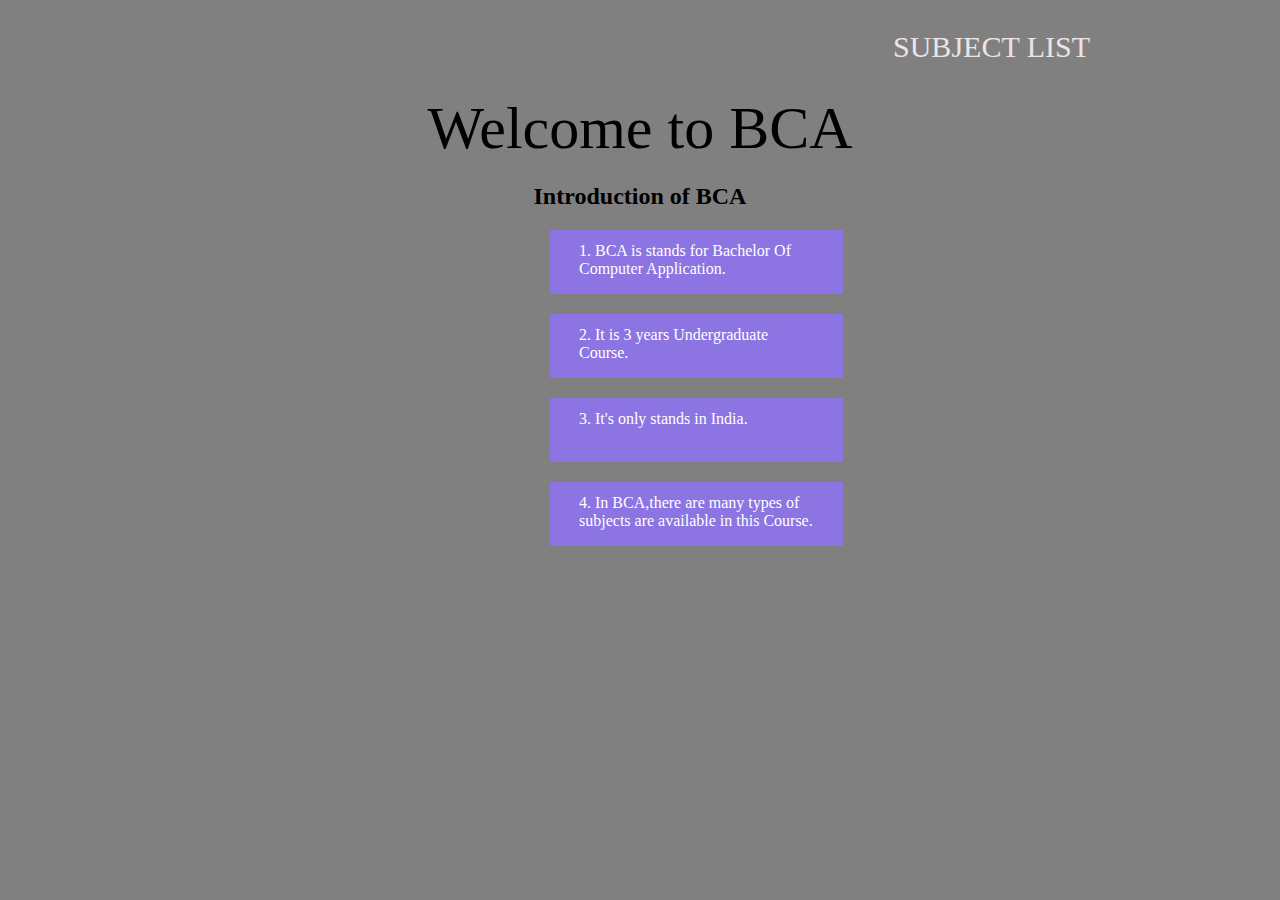
<file: button1.html>
<!DOCTYPE html>
<html lang="en">
<head>
    <meta charset="UTF-8">
    <meta http-equiv="X-UA-Compatible" content="IE=edge">
    <meta name="viewport" content="width=device-width, initial-scale=1.0">
    <title>BCA Page</title>
    <link rel="stylesheet" href="button1kesath.css">
</head>
<body>
    <section id='container'>
        <details id='list'>
            <summary class='summary1'><span>SUBJECT LIST</span></summary> 
            <ol>
                <li id='color1'class='pad'><b>Subject List</b></li>
                <li class="pad">1. ANDROID PROGRAMMING</li>
                <li class="pad">2. VERBAL ENGLISH</li>
                <li class="pad">3. JAVASCRIPT</li>
                <li class="pad">4. NETWORKING</li>
                <li class="pad">5. Python</li>
                <li class="pad">6. MATHS</li>
                <li class="pad">7. JAVA</li>
                <li class="pad">8. HTML</li>
                <li class="pad">9. DBMS</li>
                <li class="pad">10. C++</li>
                <li class="pad">11. CSS</li>
                <li class="pad">12. PHP</li>
                <li class="pad">13. CSA</li>
                <li class="pad">14. C</li>
                <li  id='color2'class="pad3"><b>Fees Semester wise</b></li>
                <li class="pad">15. First Semester: 24500</li>
                <li class="pad">16. Second Semester: 24500</li>
                <li class="pad">17. Third Semester: 24500</li>
                <li class="pad">18. Fourth Semester: 24500</li>
                <li class="pad">19. Fifth Semester: 24500</li>
                <li class="pad">20. Sixth Semester: 24500</li>
            </details>
        </div>
        <h1 class='heading'>Welcome to BCA</h1>
        <h2 class="heading2">Introduction of BCA</h2>
        <p>1. BCA is stands for Bachelor Of Computer Application.</p>
        <p class='color'>2. It is 3 years Undergraduate Course.</p>
        <p>3. It's only stands in India.</p>
        <p>4. In BCA,there are many types of subjects are available in this Course.</p>   
    </section>
</body>

</html>
</file>
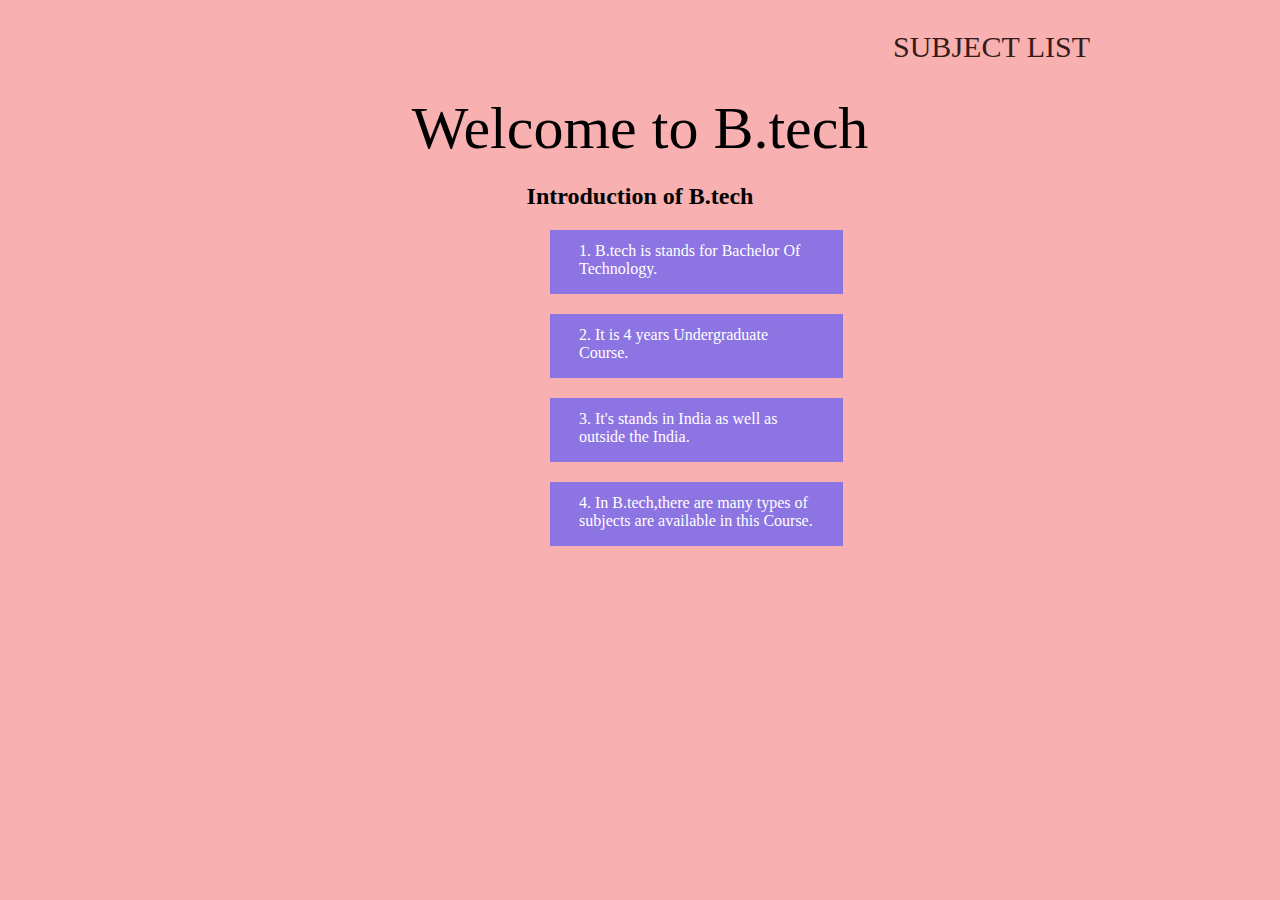
<file: button2.html>
<!DOCTYPE html>
<html>
    <head>
        <title>Third Page of the Webside</title>
        <link rel='stylesheet' href="button2kesath.css">
    </head>
    <body>
        <section id='container'>
            <details id='list'>
                <summary class='summary1'><span>SUBJECT LIST</span></summary> 
                <ol>
                    <li id='color1'class='pad'><b>Subject List</b></li>
                    <li class="pad">2. VERBAL ENGLISH</li>
                    <li class="pad">1. PHYSICS</li>
                    <li class="pad">3. CHEMISTRY</li>
                    <li class="pad">4. GRAPHICS</li>
                    <li class="pad">5. PYTHON</li>
                    <li class="pad">6. MATHS</li>
                    <li class="pad">7. JAVA</li>
                    <li class="pad">8. HTML</li>
                    <li class="pad">9. DBMS</li>
                    <li class="pad">10. C++</li>
                    <li class="pad">11. CSS</li>
                    <li class="pad">12. PHP</li>
                    <li class="pad">13. CSA</li>
                    <li class="pad">14. C</li>
                    <li  id='color2'class="pad3"><b>Fees Semester wise</b></li>
                    <li class="pad">15. First Semester: 50000</li>
                    <li class="pad">16. Second Semester: 50000</li>
                    <li class="pad">17. Third Semester: 50000</li>
                    <li class="pad">18. Fourth Semester: 50000</li>
                    <li class="pad">19. Fifth Semester: 50000</li>
                    <li class="pad">20. Sixth Semester: 50000</li>
                </details>
            </div>
            <h1 class='heading'>Welcome to B.tech</h1>
            <h2 class="heading2">Introduction of B.tech</h2>
            <p>1. B.tech is stands for Bachelor Of Technology.</p>
            <p class='color'>2. It is 4 years Undergraduate Course.</p>
            <p>3. It's stands in India as well as outside the India.</p>
            <p>4. In B.tech,there are many types of subjects are available in this Course.</p>   
        </section>
            
        </section>
    </body>
</html>
</file>
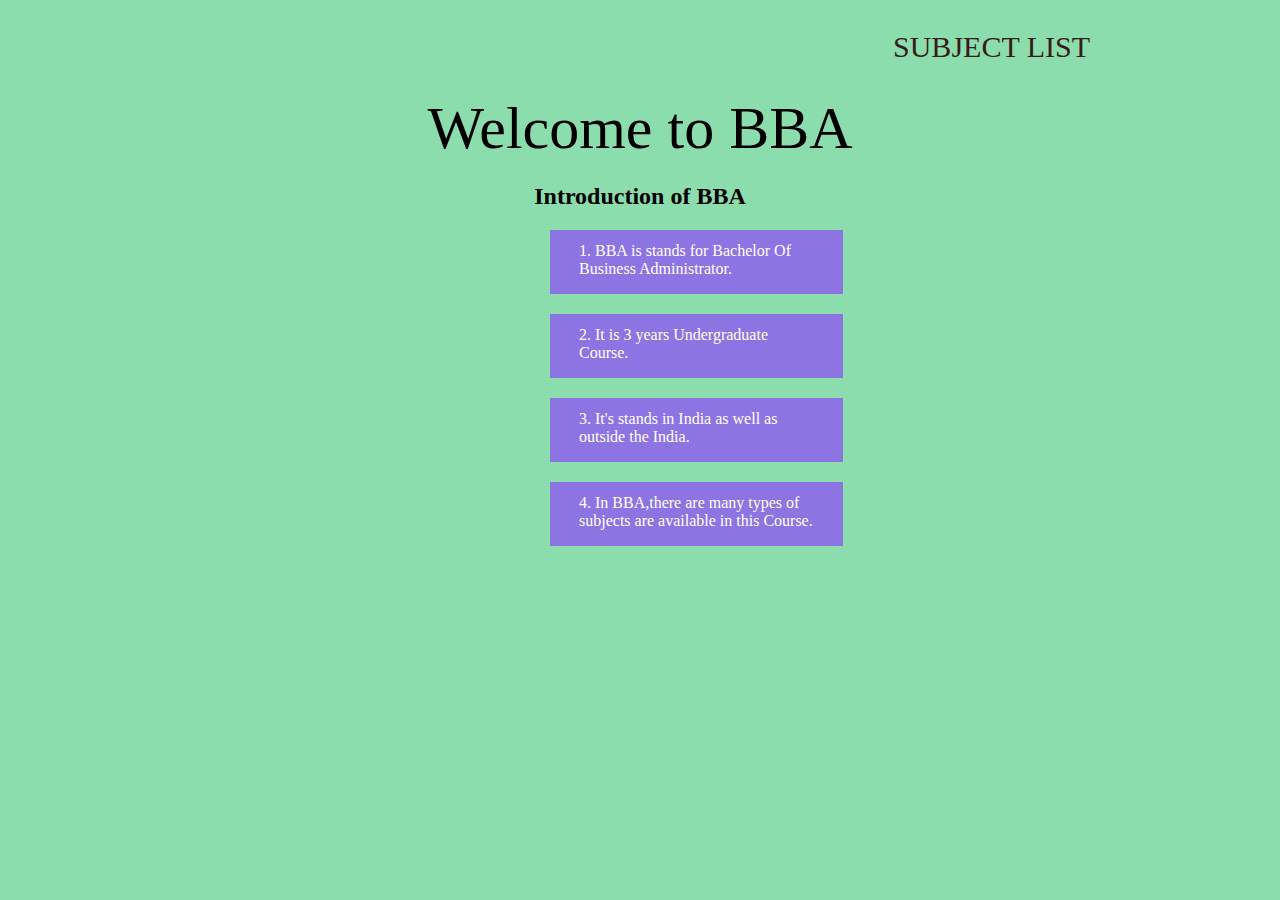
<file: button4.html>
<!DOCTYPE html>
<html>
    <head>
        <title>Third Page of the Webside</title>
        <link rel='stylesheet' href="button4kesath.css">
    </head>
    <body>
        <section id='container'>
            <details id='list'>
                <summary class='summary1'><span>SUBJECT LIST</span></summary> 
                <ol>
                    <li id='color1'class='pad'><b>Subject List</b></li>
                    <li class="pad">3. BUSINESS STUDIES</li>
                    <li class="pad">2. VERBAL ENGLISH</li>
                    <li class="pad">1. ACCOUNTS</li>
                    <li class="pad">4. HVPE</li>
                    <li class="pad">5. ECONOMICS</li>
                    <li class="pad">6. MATHS</li>
                    <li class="pad">7. JAVA</li>
                    <li class="pad">8. HTML</li>
                    <li class="pad">9. DBMS</li>
                    <li class="pad">10. C++</li>
                    <li class="pad">11. CSS</li>
                    <li class="pad">12. PHP</li>
                    <li class="pad">13. CSA</li>
                    <li class="pad">14. C</li>
                    <li  id='color2'class="pad3"><b>Fees Semester wise</b></li>
                    <li class="pad">15. First Semester: 24000</li>
                    <li class="pad">16. Second Semester: 24000</li>
                    <li class="pad">17. Third Semester: 24000</li>
                    <li class="pad">18. Fourth Semester: 24000</li>
                    <li class="pad">19. Fifth Semester: 24000</li>
                    <li class="pad">20. Sixth Semester: 24000</li>
                </details>
            </div>
            <h1 class='heading'>Welcome to BBA</h1>
            <h2 class="heading2">Introduction of BBA</h2>
            <p>1. BBA is stands for Bachelor Of Business Administrator.</p>
            <p class='color'>2. It is 3 years Undergraduate Course.</p>
            <p>3. It's stands in India as well as outside the India.</p>
            <p>4. In BBA,there are many types of subjects are available in this Course.</p>   
        </section>
            
        </section>
    </body>
</html>
</file>
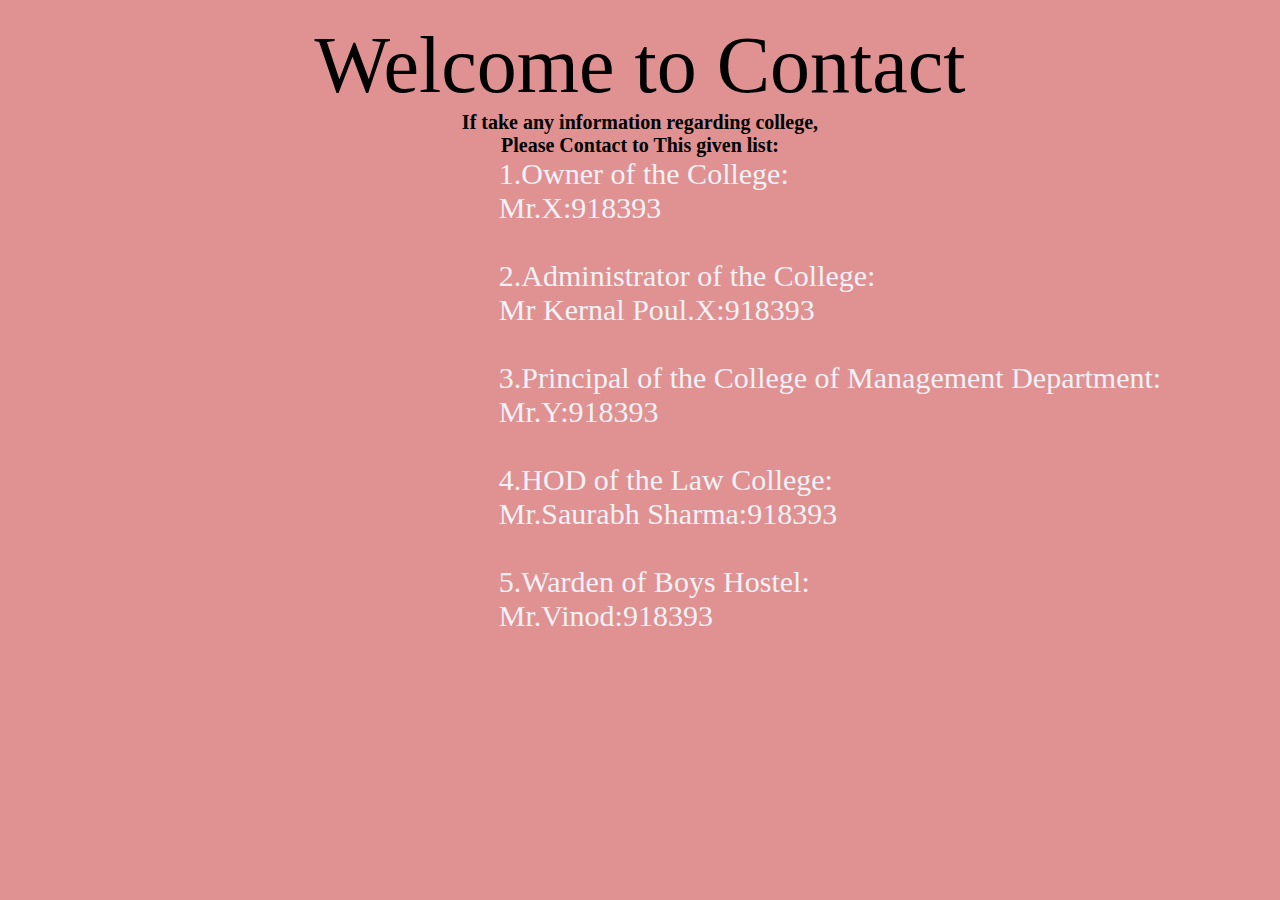
<file: contact.html>
<!DOCTYPE html>
<html>
    <head>
        <title>Contact Page</title>
        <link rel="stylesheet" href="contactkesath.css">
    </head>
    <body>
        <section id="home">
            <!-- <div class="image">
                <img src="download.jpg" alt="No Image Found">
            </div> -->
            <div class="data">
                <h1 class="heading">Welcome to Contact</h1>
                <p class="para"><b>If take any information regarding college,</b></p> 
                <p class="para"><b>Please Contact to This given list:</b></p> 
            <span class="data2">
                <p class="paragraph">1.Owner of the College:</p>
                <p class="paragraph">Mr.X:918393</p><br>
                <p class="paragraph">2.Administrator of the College:</p>
                <p class="paragraph">Mr Kernal Poul.X:918393</p><br>
                <p class="paragraph">3.Principal of the College of Management Department:</p>
                <p class="paragraph">Mr.Y:918393</p><br>
                <p class="paragraph">4.HOD of the Law College:</p>
                <p class="paragraph">Mr.Saurabh Sharma:918393</p><br>
                <p class="paragraph">5.Warden of Boys Hostel:</p>
                <p class="paragraph">Mr.Vinod:918393</p>
            </span>
        </div>
        </section>
    </body>
</html>
</file>
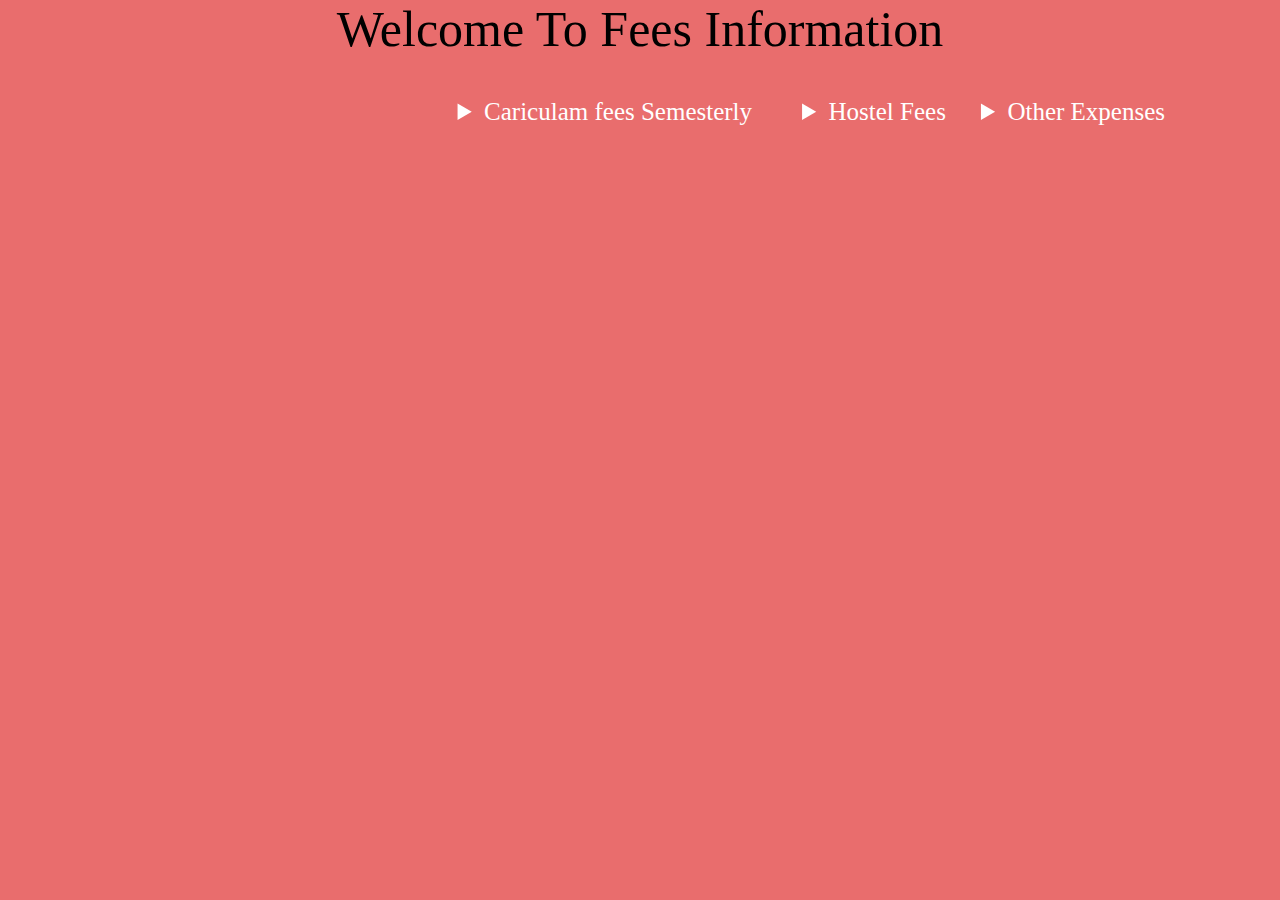
<file: fees.html>
<!DOCTYPE html>
<html>
    <head>
        <title>Jayant fees Page</title>
        <link rel="stylesheet" href="first1.css">
    </head>
    <body>
        <h1 class="heading">Welcome To Fees Information</h1>
        <section id="home">   
        <div id="division3" class="show">
            <details id="page3">
                <summary class="fees3">Other Expenses</summary>
                <p>Loundary: 3000</p>
                <p>Hostel Card: 15</p>
                <p>Fresher's Party: 1000</p>
                <p>Exam fees: 2700 to 10000</p>
                <p>Re-appear fees:1000/paper</p>
                <p>Dress: 2700</p>
                <p> Student's Canteen fees: Depends on Students</p>
            </details>
        </div>
        <div id="division2"class="show">
            <details id='page2'>
                <summary class="fees2">Hostel Fees</summary>
                <p>Per-Month: 10000(per Student)</p>
                <p>Semester-wise: 48000</p>
            </details>
        </div>
        <div id="division1" class="show">
            <details id='page'>
                <!-- <h3 class="heading2">CARICULAM FEES</h3> -->
                <summary>Cariculam fees Semesterly</summary>
                <p>BCA: 24500</p>
                <p>Btech: 50000</p>
                <p>BBA: 24000</p>
                <p>BCOM: 22000</p>
                <p>Cyber-Security: 30000</p>
                <p>MCA: 80000(Yearly)</p>
            </details>
        </div>
        </section>
    </body>
</html>
</file>
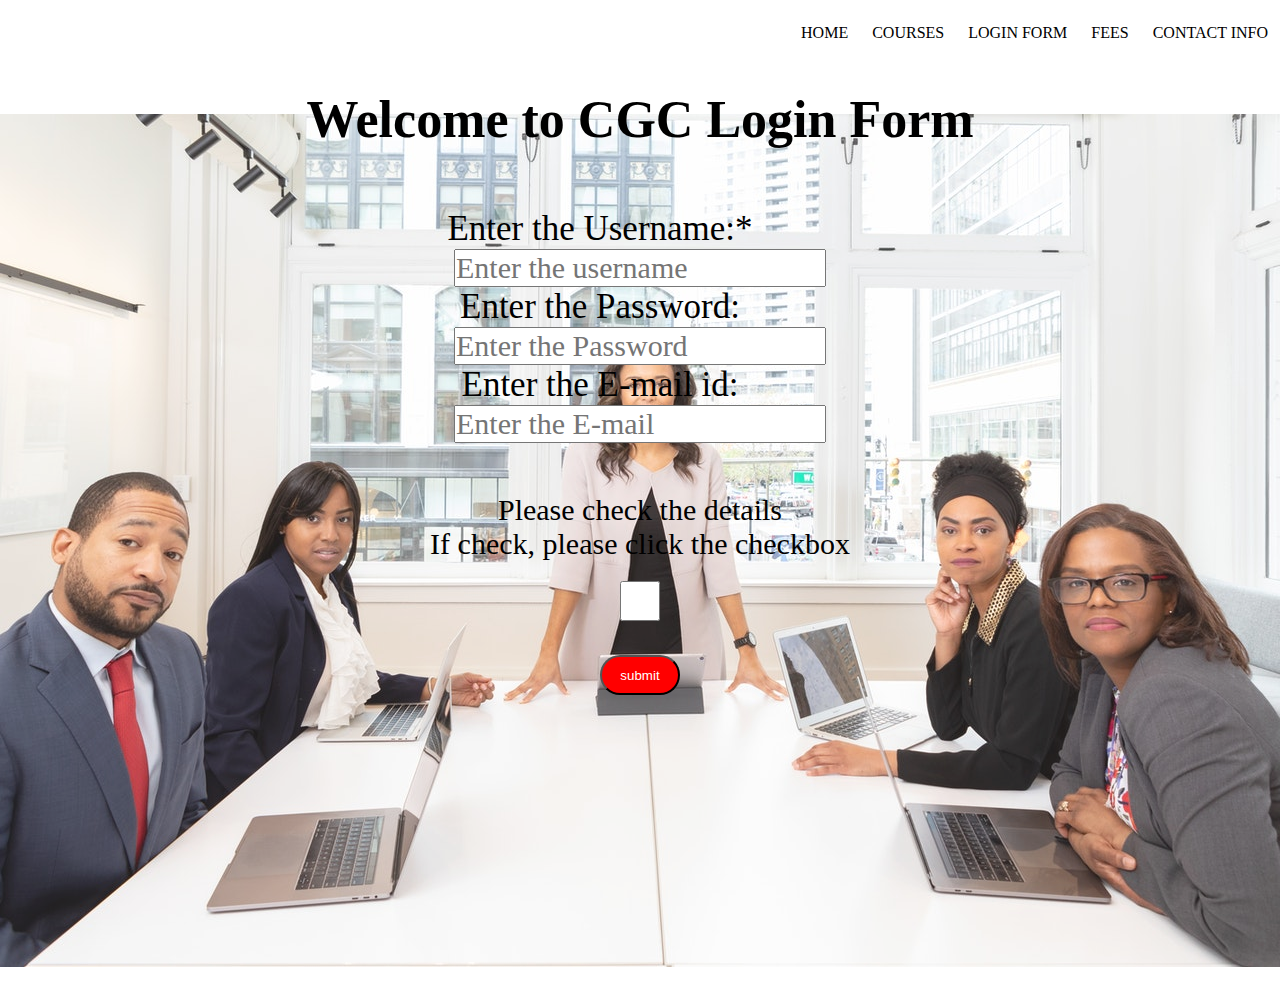
<file: login.html>
<!DOCTYPE html>
<html lang="en">
<head>
    <meta charset="UTF-8">
    <meta http-equiv="X-UA-Compatible" content="IE=edge">
    <meta name="viewport" content="width=device-width, initial-scale=1.0">
    <title>Login Page</title>
    <link rel="stylesheet" href="loginkesath.css">
   
</head>
<body>
    <nav id="container">
        <ul>
            <li class="list"><a href="Jaint.html">HOME</a></li>
            <li class="list"><a href="c.html">COURSES</a></li>
            <li class="list"><a href="login.html">LOGIN FORM</a></li>
            <li class="list"><a href="fees.html">FEES</a></li>
            <li class="list"><a href="contact.html">CONTACT INFO</a></li>
        </ul>
      
    </nav>
    <section id="home">
        <h1 class="heading"><b>Welcome to CGC Login Form<b></h1>
        <form id="f">
        <label id='label1'>Enter the Username:*</label><br>
        <input class='name' type="text" placeholder='Enter the username'>
        <br>
        <label id='label1'>Enter the Password:</label><br>
        <input class='name' type='password' placeholder='Enter the Password'><br>
        <label id='label1'>Enter the E-mail id:</label><br>
        <input class='name' type='password' placeholder='Enter the E-mail'>
        <p id='para' class="paragraph">Please check the details</p>
        <p id="para1" class="paragraph">If check, please click the checkbox</p>
        <input class='check' type='checkbox'><br>
        <input class='sub' type="submit" value="submit">
    </form>
    </section>
</body>
</html>
</file>
<file: button1kesath.css>
*{
    margin:0;
    padding:0;
}
body{
    background-color: grey;
}
.heading{
    font:60px solid black;
    margin-top:30px;
    text-align: center;
    justify-content: center;
}
p{
    display: flex;
    flex-direction: column; 
    margin-top: 20px;
    box-sizing: border-box;
    border: 9px;
    width:293px;
    height:64px;
    background-color: rgb(140, 116, 226);
    color:white;
    margin-left: 550px;
    padding:12px 29px;
}
.heading2{
text-align: center;
justify-content: center;
margin-top: 20px;
}
.summary1{
    display: flex;
    flex-direction: row-reverse;
    padding-right:190px;
    margin-top:30px;
}
.summary2{
    display: flex;
    flex-direction: row-reverse;
    padding-right:20px;
    margin-bottom:90px;
}
/* #list{
    background-color: rgb(187, 100, 100);
    color:white;
    box-sizing: border-box;
    border:2px;
    height:440px;
    width:290px;
    margin-left:800px;
    align-items: center;
} */
 .summary1{
    /* background-color: rgb(187, 100, 100); */
    color:rgb(238, 228, 228); 
    font:30px solid white;
    cursor: pointer;
} 
span:hover{
    color:white;
    background-color: black;
    border-radius: 20px;
    padding:5px 5px;
}
.pad{
    display:flex;
    flex-direction: column;
    padding-left: 1090px;
}
.summary2{
    padding-right:150px;
     margin-top: 20px; 
}
.pad3{
padding-left:1090px;
margin-top:10px;
margin-bottom: 10px;
}
#color1{
margin-top: 10px;
margin-bottom: 10px;
color:white;
}
#color2{
color:white;
}
</file>
<file: button2kesath.css>
*{
    margin:0;
    padding:0;
}
body{
    background-color: rgb(248, 176, 176);
}
.heading{
    font:60px solid black;
    margin-top:30px;
    text-align: center;
    justify-content: center;
}
p{
    display: flex;
    flex-direction: column; 
    margin-top: 20px;
    box-sizing: border-box;
    border: 9px;
    width:293px;
    height:64px;
    background-color: rgb(140, 116, 226);
    color:white;
    margin-left: 550px;
    padding:12px 29px;
}
.heading2{
text-align: center;
justify-content: center;
margin-top: 20px;
}
.summary1{
    display: flex;
    flex-direction: row-reverse;
    padding-right:190px;
    margin-top:30px;
}
.summary2{
    display: flex;
    flex-direction: row-reverse;
    padding-right:20px;
    margin-bottom:90px;
}
 .summary1{
    color:rgb(54, 27, 27); 
    font:30px solid white;
    cursor: pointer;
} 
span:hover{
    color:white;
    background-color: black;
    border-radius: 20px;
    padding:5px 5px;
}
.pad{
    display:flex;
    flex-direction: column;
    padding-left: 1090px;
}
.summary2{
    padding-right:150px;
     margin-top: 20px; 
}
.pad3{
padding-left:1090px;
margin-top:10px;
margin-bottom: 10px;
}
#color1{
margin-top: 10px;
margin-bottom: 10px;
color:white;
}
#color2{
color:white;
}
</file>
<file: button4kesath.css>
*{
    margin:0;
    padding:0;
}
body{
    background-color: rgb(140, 221, 174);
}
.heading{
    font:60px solid black;
    margin-top:30px;
    text-align: center;
    justify-content: center;
}
p{
    display: flex;
    flex-direction: column; 
    margin-top: 20px;
    box-sizing: border-box;
    border: 9px;
    width:293px;
    height:64px;
    background-color: rgb(140, 116, 226);
    color:white;
    margin-left: 550px;
    padding:12px 29px;
}
.heading2{
text-align: center;
justify-content: center;
margin-top: 20px;
}
.summary1{
    display: flex;
    flex-direction: row-reverse;
    padding-right:190px;
    margin-top:30px;
}
.summary2{
    display: flex;
    flex-direction: row-reverse;
    padding-right:20px;
    margin-bottom:90px;
}
 .summary1{
    color:rgb(54, 27, 27); 
    font:30px solid white;
    cursor: pointer;
} 
span:hover{
    color:white;
    background-color: black;
    border-radius: 20px;
    padding:5px 5px;
}
.pad{
    display:flex;
    flex-direction: column;
    padding-left: 1090px;
}
.summary2{
    padding-right:150px;
     margin-top: 20px; 
}
.pad3{
padding-left:1090px;
margin-top:10px;
margin-bottom: 10px;
}
#color1{
margin-top: 10px;
margin-bottom: 10px;
color:white;
}
#color2{
color:white;
}
</file>
<file: contactkesath.css>
*{
    margin: 0;
    padding: 0;
}
#home::before{
    content: '';
    background-color: rgb(224, 144, 144);
    height: 100%;
    width: 100%;
    position: absolute;
    opacity: 0.99;
    z-index:-3;
}
.data{
display: flex;
flex-direction: column;
align-items: center;
}
.heading{
    margin-top: 20px;
    font:80px solid black;
}
.para{
    font:20px solid black;
}
.data2{
    color:rgb(241, 241, 247);
    font:30px solid;
    padding-left:380px;
}
</file>
<file: first1.css>
*{
    margin: 0;
    padding:0;
}
body{
    background-color:rgb(233, 109, 109);
}
.heading{
    text-align: center;
    justify-content: center;
    font:50px solid black;
}
#home{
    display: flex;
    flex-direction: row-reverse;
    padding-right: 40px;
    margin:40px;
    color:white;
}
#division1{
   font:25px solid black;
   cursor: pointer;
   padding-right: 50px;
}
#division2{
    padding-right: 35px;
    font:25px solid black;
    cursor: pointer;
}
#division3{
    padding-right: 35px;
    font:25px solid black;
    cursor: pointer;
}
#division1:hover{
  color:white;
  background-color: black;  
  border-radius: 23px;
  padding:0px 20px;
}
#division2:hover{
    color:white;
    background-color: black;  
    border-radius: 23px;
    padding:0px 20px;
}
#division3:hover{
    color:white;
    background-color: black;  
    border-radius: 23px;
    padding:0px 20px;
}
</file>
<file: loginkesath.css>
*{
    margin:0;
    padding:0;
}
#home::before{
    content: "";
    background-image:url('about.jpg');
    background-position: center;
    background-repeat: no-repeat;
    position: absolute;
    height: 100%;
    width: 100%;
    z-index: -1;
    opacity: 0.89;
}
.heading{
    text-align: center;
    justify-content: center;
    font:52px solid;
}
#f{
    text-align: center;
    justify-content: center;
    margin:60px;
}
#label1{
    font:35px solid;
    padding-right:80px;
}
.name{
    font:30px solid;
}
#para{
    margin-top:50px;
}
.paragraph{
    font:30px bold;
}
.check{
   height: 40px;
   width: 80px;
   margin-top:20px;
}
.sub{
    color:white;
    background-color: red;
    margin-top:30px;
    border-radius: 20px;
    height: 40px;
    width:80px;
}
#container{
    display: flex;
    text-align: center;
    flex-direction: row-reverse;
}
#container{
    min-height: 10vh;
    width: 100%;
  
    background-position: center;
    background-size: cover;
    position: relative;
}
#container ul{
    display: flex;
}
#container ul li{
    padding:12px;
    display: block;
    margin-top:12px;
}
#container ul li a{
    text-decoration: none;
    color:black;
}
#container ul li::after{
content: "";
background: rgb(199, 75, 75);
display: block;
width:0%;
height:1%;
margin:auto;
transition: 0.5s;
}
#container ul li:hover::after{
    width:100%;
}
</file>
